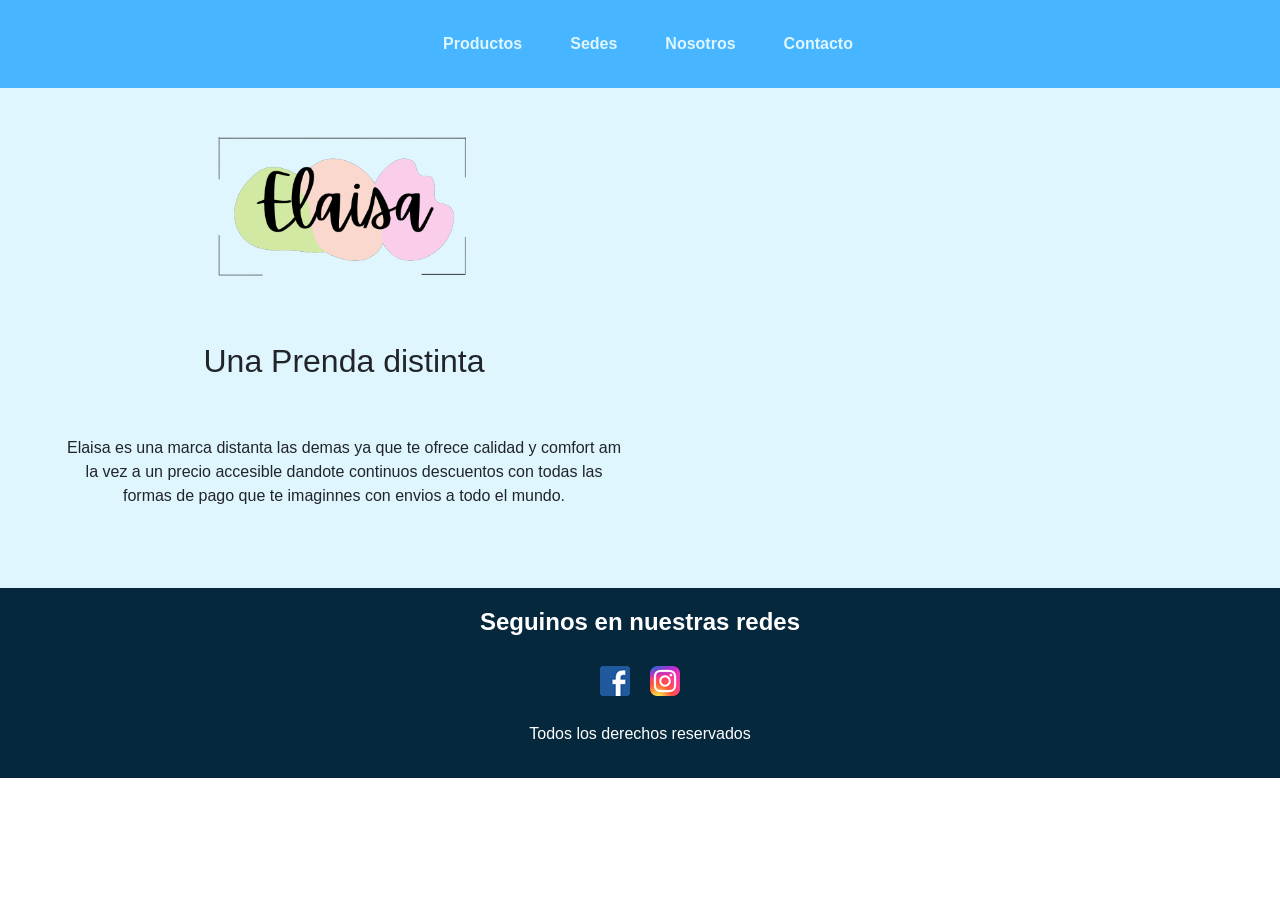
<file: index.html>
<!DOCTYPE html>
<html lang="en">

<head>
    <meta charset="UTF-8">
    <meta http-equiv="X-UA-Compatible" content="IE=edge">
    <meta name="viewport" content="width=device-width, initial-scale=1.0">
    <meta name="keywords" content="Elaisa, Inicio, tienda de ropa, ropa, prendas, remeras">
    <meta name="description"
        content="Elaisa es una marca distanta las demas ya que te ofrece calidad y comfort am la vez a un precio accesible">
    <!--css y BT-->
    <link href="https://cdn.jsdelivr.net/npm/bootstrap@5.2.1/dist/css/bootstrap.min.css" rel="stylesheet"
        integrity="sha384-iYQeCzEYFbKjA/T2uDLTpkwGzCiq6soy8tYaI1GyVh/UjpbCx/TYkiZhlZB6+fzT" crossorigin="anonymous">
    <link rel="stylesheet" href="css/style.css">
    <title>Pagina de Inicio</title>
</head>

<body>
    <div class="body">
        <header>
            <nav class="navbar navbar-expand-sm ">
                <div class="container-fluid">
                    <a class="navbar-brand" href="index.html"><img src="img/ELaisa-removebg-preview (2).png"
                            alt="Logo de la Marca Elaisa" class="d-md-none d-sm-inline"></a>
                    <button class="navbar-toggler" type="button" data-bs-toggle="collapse"
                        data-bs-target="#navbarSupportedContent" aria-controls="navbarSupportedContent"
                        aria-expanded="false" aria-label="Toggle navigation">
                    </button>
                    <div class="collapse navbar-collapse d-md-flex justify-content-md-center"
                        id="navbarSupportedContent">
                        <ul class="navbar-nav">
                            <li class="nav-item">
                                <a class="nav-link" id="a" href="pages/pro.html">Productos</a>
                            </li>
                            <li class="nav-item">
                                <a class="nav-link" id="a" href="pages/sed.html">Sedes</a>
                            </li>
                            <li class="nav-item">
                                <a class="nav-link" id="a" href="pages/nos.html">Nosotros</a>
                            </li>
                            <li class="nav-item">
                                <a class="nav-link" id="a" href="pages/contact.html">Contacto</a>
                            </li>
                        </ul>
                    </div>
                </div>
            </nav>
        </header>
        <main class="contenedorindex">
            <div class="contenedorindex__logo"><img src="img/ELaisa-removebg-preview (2).png"
                    alt="Imagen del logo de Elaisa"></div>
            <h2 class="contenedorindex__h2">Una Prenda distinta</h2>
            <p class="contenedorindex__p">Elaisa es una marca distanta las demas ya que te ofrece calidad y comfort am
                la vez a un precio accesible dandote continuos descuentos con todas las formas de pago que te imaginnes
                con envios a todo el mundo.</p>
            <p class="d-md-none d-sm-inline">Elaisa es una marca distanta las demas ya que te ofrece calidad y comfort
                am la vez a un precio accesible</p>
            <iframe width="560" height="315" src="https://www.youtube.com/embed/bvQcvnCLt0I"
                title="YouTube video player" frameborder="0"
                allow="accelerometer; autoplay; clipboard-write; encrypted-media; gyroscope; picture-in-picture"
                allowfullscreen class="contenedorindex__video"></iframe>
        </main>
        <footer class="footer">
            <p class="footer__subt">Seguinos en nuestras redes</p>
            <div>
                <a href="https://es-la.facebook.com" Target="_blank"><img src="img/logo-face.png"
                        alt="logo de facebook"></a>
                <a href="https://www.instagram.com" Target="_blank"><img src="img/logo-insta.png"
                        alt="logo de instagram"></a>
            </div>
            <p>Todos los derechos reservados</p>
        </footer>
    </div>
    <script src="https://cdn.jsdelivr.net/npm/bootstrap@5.2.1/dist/js/bootstrap.bundle.min.js"
        integrity="sha384-u1OknCvxWvY5kfmNBILK2hRnQC3Pr17a+RTT6rIHI7NnikvbZlHgTPOOmMi466C8"
        crossorigin="anonymous"></script>
</body>

</html>
</file>
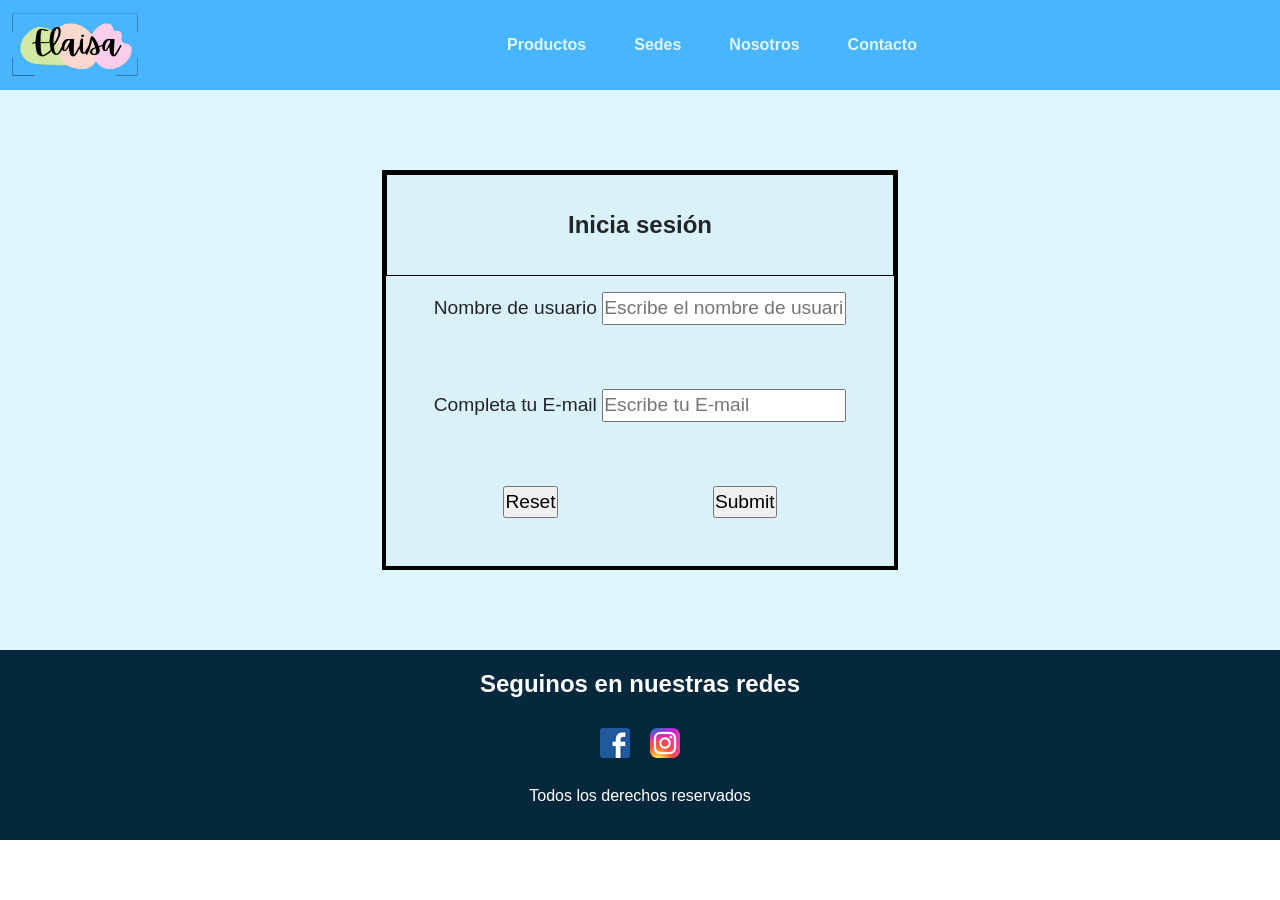
<file: Pages/contact.html>
<!DOCTYPE html>
<html lang="en">

<head>
    <meta charset="UTF-8">
    <meta http-equiv="X-UA-Compatible" content="IE=edge">
    <meta name="viewport" content="width=device-width, initial-scale=1.0">
    <meta name="keywords" content="Elaisa, tienda de ropa, ropa, prendas, remeras, contacto, inicia sesion">
    <meta name="description"
        content="Crea tu perfil para que puedas acceder a las ofertas y recibir todas la novedades">
    <!--css y BT-->
    <link href="https://cdn.jsdelivr.net/npm/bootstrap@5.2.1/dist/css/bootstrap.min.css" rel="stylesheet"
        integrity="sha384-iYQeCzEYFbKjA/T2uDLTpkwGzCiq6soy8tYaI1GyVh/UjpbCx/TYkiZhlZB6+fzT" crossorigin="anonymous">
    <link rel="stylesheet" href="../css/style.css">
    <title>Contacto</title>
</head>

<body>
    <div class="body">
        <header>
            <nav class="navbar navbar-expand-sm">
                <div class="container-fluid">
                    <a class="navbar-brand" href="../index.html"><img src="../img/ELaisa-removebg-preview (2).png"
                            alt="Logo de la Marca Elaisa"></a>
                    <button class="navbar-toggler" type="button" data-bs-toggle="collapse"
                        data-bs-target="#navbarSupportedContent" aria-controls="navbarSupportedContent"
                        aria-expanded="false" aria-label="Toggle navigation">
                    </button>
                    <div class="collapse navbar-collapse d-md-flex justify-content-md-center"
                        id="navbarSupportedContent">
                        <ul class="navbar-nav">
                            <li class="nav-item">
                                <a class="nav-link" id="a" href="pro.html">Productos</a>
                            </li>
                            <li class="nav-item">
                                <a class="nav-link" id="a" href="sed.html">Sedes</a>
                            </li>
                            <li class="nav-item">
                                <a class="nav-link" id="a" href="nos.html">Nosotros</a>
                            </li>
                            <li class="nav-item">
                                <a class="nav-link" id="a" href="contact.html">Contacto</a>
                            </li>
                        </ul>
                    </div>
                </div>
            </nav>
        </header>
        <main>
            <form action="" class="contacto__formulario">
                <fieldset class="contacto__formulario__caja">
                    <legend class="contacto__formulario__titulo"> Inicia sesión</legend>
                    <section class="contacto__formulario__nombre">
                        <label for="nombre">Nombre de usuario</label>
                        <input type="text" name="" id="nombre" placeholder="Escribe el nombre de usuario">
                    </section>
                    <section class="contacto__formulario__mail">
                        <label for="mail">Completa tu E-mail</label>
                        <input type="email" name="" id="mail" placeholder="Escribe tu E-mail">
                    </section>
                    <section class="contacto__formulario__botones">
                        <input class="reset" type="reset">
                        <input class="submit" type="submit">
                    </section>
                </fieldset>
            </form>
        </main>
        <footer class="footer">
            <p class="footer__subt">Seguinos en nuestras redes</p>
            <div>
                <a href="https://es-la.facebook.com" Target="_blank"><img src="../img/logo-face.png"
                        alt="logo de facebook"></a>
                <a href="https://www.instagram.com" Target="_blank"><img src="../img/logo-insta.png"
                        alt="logo de instagram"></a>
            </div>
            <p>Todos los derechos reservados</p>
        </footer>
    </div>
    <script src="https://cdn.jsdelivr.net/npm/bootstrap@5.2.1/dist/js/bootstrap.bundle.min.js"
        integrity="sha384-u1OknCvxWvY5kfmNBILK2hRnQC3Pr17a+RTT6rIHI7NnikvbZlHgTPOOmMi466C8"
        crossorigin="anonymous"></script>
</body>

</html>
</file>
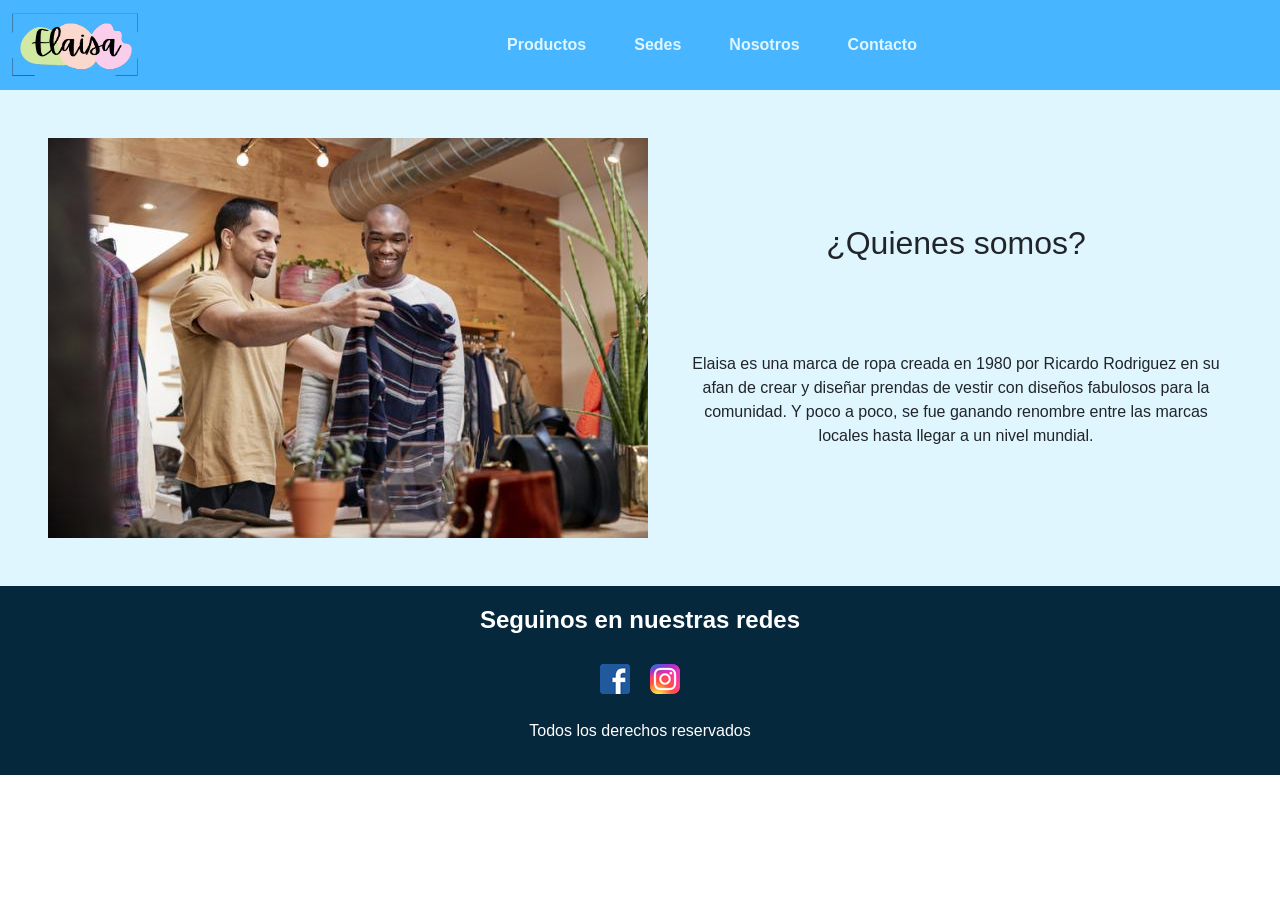
<file: Pages/nos.html>
<!DOCTYPE html>
<html lang="en">

<head>
    <meta charset="UTF-8">
    <meta http-equiv="X-UA-Compatible" content="IE=edge">
    <meta name="viewport" content="width=device-width, initial-scale=1.0">
    <meta name="keywords" content="Elaisa, Inicio, tienda de ropa, ropa, prendas, remeras, nosotros, info, creacion">
    <meta name="description"
        content="Elaisa es una marca de ropa creada en 1980 por Ricardo Rodriguez en su afan de crear y diseñar">
    <!--css y BT-->
    <link href="https://cdn.jsdelivr.net/npm/bootstrap@5.2.1/dist/css/bootstrap.min.css" rel="stylesheet"
        integrity="sha384-iYQeCzEYFbKjA/T2uDLTpkwGzCiq6soy8tYaI1GyVh/UjpbCx/TYkiZhlZB6+fzT" crossorigin="anonymous">
    <link rel="stylesheet" href="../css/style.css">

    <title>Nosotros</title>

</head>

<body>
    <div class="body">
        <header>
            <header>
                <nav class="navbar navbar-expand-sm ">
                    <div class="container-fluid">
                        <a class="navbar-brand" href="../index.html"><img src="../img/ELaisa-removebg-preview (2).png"
                                alt="Logo de la Marca Elaisa"></a>
                        <button class="navbar-toggler" type="button" data-bs-toggle="collapse"
                            data-bs-target="#navbarSupportedContent" aria-controls="navbarSupportedContent"
                            aria-expanded="false" aria-label="Toggle navigation">
                        </button>
                        <div class="collapse navbar-collapse d-md-flex justify-content-md-center"
                            id="navbarSupportedContent">
                            <ul class="navbar-nav">
                                <li class="nav-item">
                                    <a class="nav-link" id="a" href="pro.html">Productos</a>
                                </li>
                                <li class="nav-item">
                                    <a class="nav-link" id="a" href="sed.html">Sedes</a>
                                </li>
                                <li class="nav-item">
                                    <a class="nav-link" id="a" href="nos.html">Nosotros</a>
                                </li>
                                <li class="nav-item">
                                    <a class="nav-link" id="a" href="contact.html">Contacto</a>
                                </li>
                            </ul>
                        </div>
                    </div>
                </nav>
            </header>
            <main class="contenedornos">
                <div class="contenedornos__div">
                    <h1 class="contenedornos__div__h1">¿Quienes somos?</h1>
                    <p class="contenedornos__div__p1">Elaisa es una marca de ropa creada en 1980 por Ricardo Rodriguez
                        en su afan de crear y diseñar prendas de vestir con diseños fabulosos para la comunidad. Y poco
                        a poco, se fue ganando renombre entre las marcas locales hasta llegar a un nivel mundial.
                    </p>
                </div>
                <p class="contenedornos__p2 d-md-none d-sm-inline">LElaisa es una marca de ropa creada en 1980 por
                    Ricardo Rodriguez en su afan de crear y diseñar</p>
                <img src="../img/nombres_para_tiendas_de_ropa_en_ingles_50891_5_600.jpg" alt="La buena atención"
                    class="contenedornos__img">
            </main>
            <footer class=" footer">
                <p class="footer__subt">Seguinos en nuestras redes</p>
                <div>
                    <a href="https://es-la.facebook.com" Target="_blank"><img src="../img/logo-face.png"
                            alt="logo de facebook"></a>
                    <a href="https://www.instagram.com" Target="_blank"><img src="../img/logo-insta.png"
                            alt="logo de instagram"></a>
                </div>
                <p>Todos los derechos reservados</p>
            </footer>
    </div>

    <script src="https://cdn.jsdelivr.net/npm/bootstrap@5.2.1/dist/js/bootstrap.bundle.min.js"
        integrity="sha384-u1OknCvxWvY5kfmNBILK2hRnQC3Pr17a+RTT6rIHI7NnikvbZlHgTPOOmMi466C8"
        crossorigin="anonymous"></script>
</body>

</html>
</file>
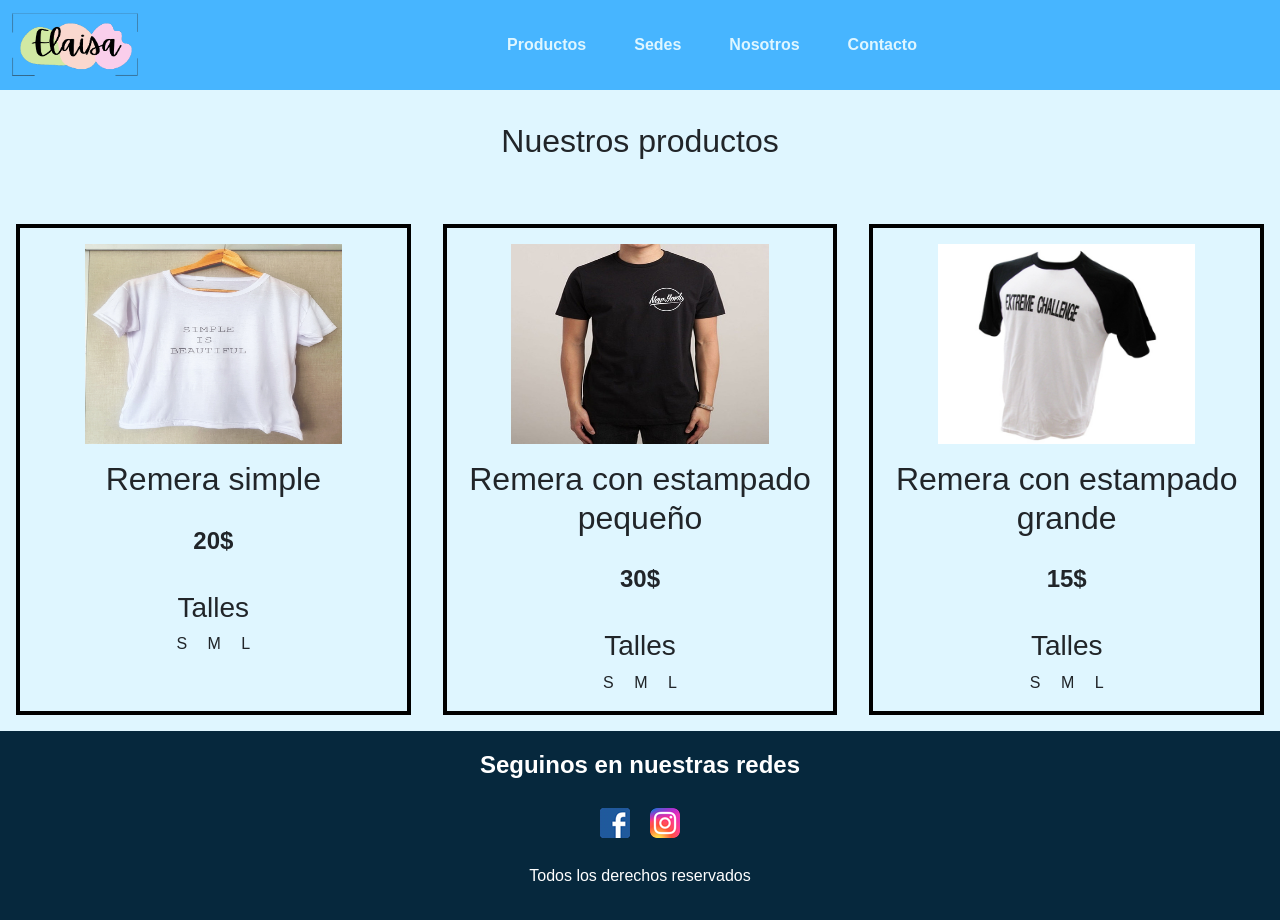
<file: Pages/pro.html>
<!DOCTYPE html>
<html lang="en">

<head>
    <meta charset="UTF-8">
    <meta http-equiv="X-UA-Compatible" content="IE=edge">
    <meta name="viewport" content="width=device-width, initial-scale=1.0">
    <meta name="keywords"
        content="Elaisa, Inicio, tienda de ropa, ropa, prendas, remeras, Remera Simple, Remera con estampado pequeño, Remera con estampado grande, remera, talles, precios">
    <meta name="description"
        content="Nuestra variedad de productos va cambiando de temporada a temporada asi que apurate para aprovecharlo">
    <!--css y BT-->
    <link href="https://cdn.jsdelivr.net/npm/bootstrap@5.2.1/dist/css/bootstrap.min.css" rel="stylesheet"
        integrity="sha384-iYQeCzEYFbKjA/T2uDLTpkwGzCiq6soy8tYaI1GyVh/UjpbCx/TYkiZhlZB6+fzT" crossorigin="anonymous">
    <link rel="stylesheet" href="../css/style.css">

    <title>Productos</title>
</head>

<body>
    <div class="body">
        <header>
            <nav class="navbar navbar-expand-sm ">
                <div class="container-fluid">
                    <a class="navbar-brand" href="../index.html"><img src="../img/ELaisa-removebg-preview (2).png"
                            alt="Logo de la Marca Elaisa"></a>
                    <button class="navbar-toggler" type="button" data-bs-toggle="collapse"
                        data-bs-target="#navbarSupportedContent" aria-controls="navbarSupportedContent"
                        aria-expanded="false" aria-label="Toggle navigation">
                    </button>
                    <div class="collapse navbar-collapse d-md-flex justify-content-md-center"
                        id="navbarSupportedContent">
                        <ul class="navbar-nav">
                            <li class="nav-item">
                                <a class="nav-link" id="a" href="pro.html">Productos</a>
                            </li>
                            <li class="nav-item">
                                <a class="nav-link" id="a" href="sed.html">Sedes</a>
                            </li>
                            <li class="nav-item">
                                <a class="nav-link" id="a" href="nos.html">Nosotros</a>
                            </li>
                            <li class="nav-item">
                                <a class="nav-link" id="a" href="contact.html">Contacto</a>
                            </li>
                        </ul>
                    </div>
                </div>
            </nav>
        </header>
        <main>
            <h1>Nuestros productos</h1>
            <section class="contenedorpro">
                <div class="contenedorpro__hijo">
                    <img src="../img/20201005_102315-011-d3f2f4f3fdb63064dd16019077095110-1024-1024.png"
                        alt="foto de remera simple">
                    <h2>Remera simple</h2>
                    <p>20$</p>
                    <h3>Talles</h3>
                    <span>S</span>
                    <span>M</span>
                    <span>L</span>
                </div>
                <div class="contenedorpro__hijo">
                    <img src="../img/D_NQ_NP_799976-MLU45233593360_032021-O.png"
                        alt="foto de remera con estampado pequeño">
                    <h2>Remera con estampado pequeño</h2>
                    <p>30$</p>
                    <h3>Talles</h3>
                    <span>S</span>
                    <span>M</span>
                    <span>L</span>
                </div>
                <div class="contenedorpro__hijo">
                    <img src="../img/TX04.png" alt="foto de remera con estampado grande">
                    <h2>Remera con estampado grande</h2>
                    <p>15$</p>
                    <h3>Talles</h3>
                    <span>S</span>
                    <span>M</span>
                    <span>L</span>
                </div>
            </section>
        </main>
        <footer class="footer">
            <p class="footer__subt">Seguinos en nuestras redes</p>
            <div>
                <a href="https://es-la.facebook.com" Target="_blank"><img src="../img/logo-face.png"
                        alt="logo de facebook"></a>
                <a href="https://www.instagram.com" Target="_blank"><img src="../img/logo-insta.png"
                        alt="logo de instagram"></a>
            </div>
            <p>Todos los derechos reservados</p>
        </footer>
    </div>
    <script src="https://cdn.jsdelivr.net/npm/bootstrap@5.2.1/dist/js/bootstrap.bundle.min.js"
        integrity="sha384-u1OknCvxWvY5kfmNBILK2hRnQC3Pr17a+RTT6rIHI7NnikvbZlHgTPOOmMi466C8"
        crossorigin="anonymous"></script>
</body>

</html>
</file>
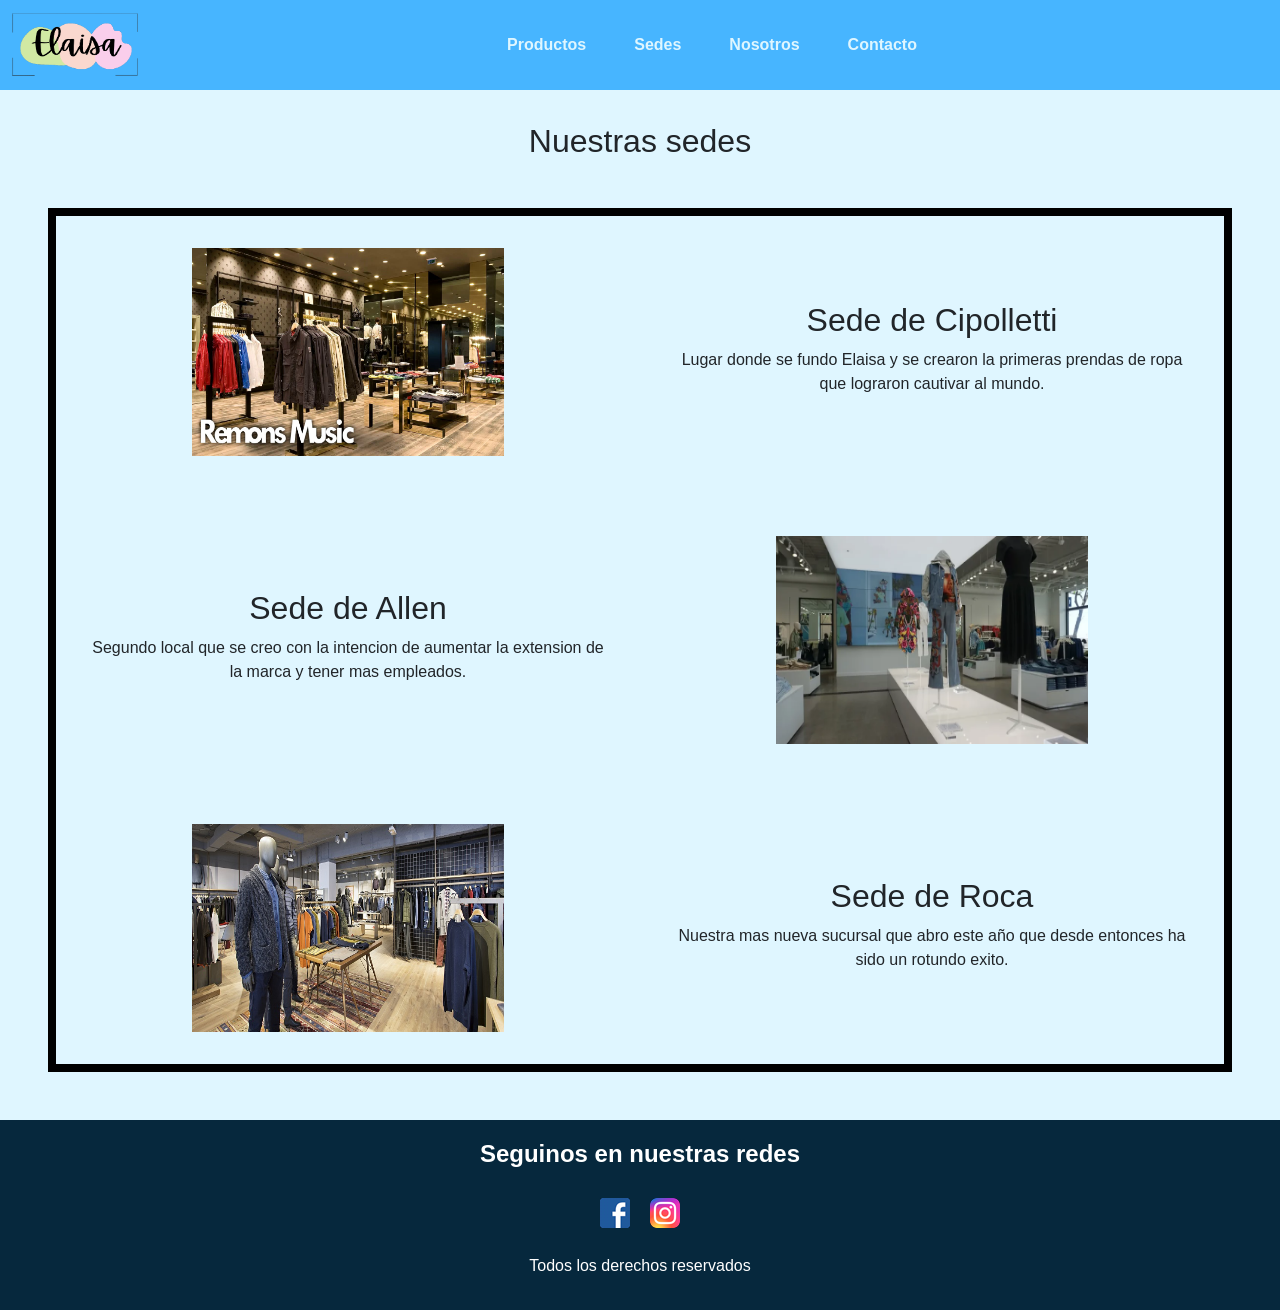
<file: Pages/sed.html>
<!DOCTYPE html>
<html lang="en">

<head>
    <meta charset="UTF-8">
    <meta http-equiv="X-UA-Compatible" content="IE=edge">
    <meta name="viewport" content="width=device-width, initial-scale=1.0">
    <meta name="keywords" content="Elaisa, Inicio, tienda de ropa, ropa, prendas, remeras, nosotros, info, creacion">
    <meta name="description"
        content="Elaisa es una marca que siepre busca estar cerca de vos con los mismos precios en todos lados">
    <!--css y BT-->
    <link href="https://cdn.jsdelivr.net/npm/bootstrap@5.2.1/dist/css/bootstrap.min.css" rel="stylesheet"
        integrity="sha384-iYQeCzEYFbKjA/T2uDLTpkwGzCiq6soy8tYaI1GyVh/UjpbCx/TYkiZhlZB6+fzT" crossorigin="anonymous">
    <link rel="stylesheet" href="../css/style.css">

    <title>Sedes</title>
</head>

<body>
    <div class="body">
        <header>
            <nav class="navbar navbar-expand-sm ">
                <div class="container-fluid">
                    <a class="navbar-brand" href="../index.html"><img src="../img/ELaisa-removebg-preview (2).png"
                            alt="Logo de la Marca Elaisa"></a>
                    <button class="navbar-toggler" type="button" data-bs-toggle="collapse"
                        data-bs-target="#navbarSupportedContent" aria-controls="navbarSupportedContent"
                        aria-expanded="false" aria-label="Toggle navigation">
                    </button>
                    <div class="collapse navbar-collapse d-md-flex justify-content-md-center"
                        id="navbarSupportedContent">
                        <ul class="navbar-nav">
                            <li class="nav-item">
                                <a class="nav-link" id="a" href="pro.html">Productos</a>
                            </li>
                            <li class="nav-item">
                                <a class="nav-link" id="a" href="sed.html">Sedes</a>
                            </li>
                            <li class="nav-item">
                                <a class="nav-link" id="a" href="nos.html">Nosotros</a>
                            </li>
                            <li class="nav-item">
                                <a class="nav-link" id="a" href="contact.html">Contacto</a>
                            </li>
                        </ul>
                    </div>
                </div>
            </nav>
        </header>

        <main>
            <!-- media querie vista desktop -->
            <h1>Nuestras sedes</h1>
            <section class="contenedorsed">

                <div class="contenedorsed__hijo1">
                    <img src="../img/maxresdefault.jpg" alt="sede de Cipolletti">
                </div>
                <div class="contenedorsed__hijo2">
                    <h2>Sede de Cipolletti</h2>
                    <p>
                        Lugar donde se fundo Elaisa y se crearon la primeras prendas de ropa que lograron cautivar al
                        mundo.
                    </p>
                </div>
                <div class="contenedorsed__hijo3">
                    <img src="../img/Gap-tiendas-825x464 (1).jpg" alt="sede de Allen">
                </div>
                <div class="contenedorsed__hijo4">
                    <h2>Sede de Allen</h2>
                    <p>
                        Segundo local que se creo con la intencion de aumentar la extension de la marca y tener mas
                        empleados.
                    </p>
                </div>
                <div class="contenedorsed__hijo5">
                    <img src="../img/Esprit sede interior 728.jpg" alt="sede de Roca">
                </div>
                <div class="contenedorsed__hijo6">
                    <h2>Sede de Roca</h2>
                    <p>
                        Nuestra mas nueva sucursal que abro este año que desde entonces ha sido un rotundo exito.
                    </p>
                </div>
            </section>
            <!-- vista mobile -->
            <section id="carouselExampleCaptions" class="carousel slide carrusel" data-bs-ride="false">
                <div class="carousel-inner">
                    <div class="carousel-item active">
                        <img src="../img/Esprit sede interior 728.jpg" class="d-block w-100" alt="sede de roca">
                        <h2>Sede de Roca</h2>
                    </div>
                    <div class="carousel-item">
                        <img src="../img/Gap-tiendas-825x464 (1).jpg" class="d-block w-100" alt="sede de Allen">
                        <h2>Sede de Allen</h2>
                    </div>
                    <div class="carousel-item">
                        <img src="../img/maxresdefault.jpg" class="d-block w-100" alt="sede de Cipolletti">
                        <h2>Sede de Cipolletti</h2>
                    </div>
                </div>
                <button class="carousel-control-prev" type="button" data-bs-target="#carouselExampleCaptions"
                    data-bs-slide="prev">
                    <span class="carousel-control-prev-icon" aria-hidden="true"></span>
                </button>
                <button class="carousel-control-next" type="button" data-bs-target="#carouselExampleCaptions"
                    data-bs-slide="next">
                    <span class="carousel-control-next-icon" aria-hidden="true"></span>
                </button>
            </section>
            <p class="d-sm-flex d-md-none text-center" id="p">Elaisa es una marca que siepre busca estar cerca de vos
                con los mismos precios en todos lados</p>
        </main>
        <footer class="footer">
            <p class="footer__subt">Seguinos en nuestras redes</p>
            <div>
                <a href="https://es-la.facebook.com" Target="_blank"><img src="../img/logo-face.png"
                        alt="logo de facebook"></a>
                <a href="https://www.instagram.com" Target="_blank"><img src="../img/logo-insta.png"
                        alt="logo de instagram"></a>
            </div>
            <p>Todos los derechos reservados</p>
        </footer>
    </div>
    <script src="https://cdn.jsdelivr.net/npm/bootstrap@5.2.1/dist/js/bootstrap.bundle.min.js"
        integrity="sha384-u1OknCvxWvY5kfmNBILK2hRnQC3Pr17a+RTT6rIHI7NnikvbZlHgTPOOmMi466C8"
        crossorigin="anonymous"></script>
</body>

</html>
</file>
<file: css/style.css>
@media screen and (min-width: 600px) {
  .contenedorsed, .contenedorindex {
    display: grid;
    margin: 3rem;
    row-gap: 1rem;
    grid-template-columns: 1fr 1fr;
    align-items: center;
    text-align: center;
    justify-content: center; } }

/*reset*/
* {
  padding: 0rem;
  margin: 0rem;
  box-sizing: border-box; }

/* estilo del body */
.body {
  background-color: #dff6ff;
  font-family: Futura, sans-serif; }

/*estilo de contact*/
.contacto__formulario {
  display: flex;
  justify-content: center;
  padding: 0rem;
  margin: 5rem 1rem; }
  .contacto__formulario .contacto__formulario__caja {
    background-color: white;
    border: 4px solid black;
    background-color: #daf1fa; }
    .contacto__formulario .contacto__formulario__caja .contacto__formulario__titulo {
      border: 1px solid black;
      font-weight: bold;
      background-color: #daf1fa;
      font-size: 1.5rem;
      padding: 2rem;
      margin: 0rem;
      text-align: center; }
    .contacto__formulario .contacto__formulario__caja section {
      padding: 1rem;
      margin: 2rem;
      gap: 1rem;
      font-size: larger; }
    .contacto__formulario .contacto__formulario__caja .contacto__formulario__botones {
      display: flex;
      justify-content: space-around; }

@media screen and (min-width: 600px) {
  .contenedorsed, .contenedorindex {
    display: grid;
    margin: 3rem;
    row-gap: 1rem;
    grid-template-columns: 1fr 1fr;
    align-items: center;
    text-align: center;
    justify-content: center; } }

/* estilo de productos */
.contenedorpro {
  display: flex;
  flex-flow: column wrap; }

.contenedorpro__hijo {
  padding: 1rem 0rem;
  margin: 0rem 1rem;
  width: auto;
  text-align: center;
  border: 0.3rem solid black;
  overflow: auto;
  transition: 1s;
  margin-top: 2rem; }
  .contenedorpro__hijo h2 {
    padding: 1rem; }
  .contenedorpro__hijo p {
    font-weight: bold;
    font-size: 1.5rem;
    padding-bottom: 1rem; }
  .contenedorpro__hijo:hover {
    transform: scale(1.08); }
  .contenedorpro__hijo img {
    width: 66.6%;
    height: 12.5rem; }
  .contenedorpro__hijo span {
    padding: 0.5rem; }

@media screen and (min-width: 600px) {
  .contenedorsed, .contenedorindex {
    display: grid;
    margin: 3rem;
    row-gap: 1rem;
    grid-template-columns: 1fr 1fr;
    align-items: center;
    text-align: center;
    justify-content: center; } }

/* estilos del nav */
.body header nav {
  background-color: #47b5ff;
  text-align: center; }
  .body header nav ul li {
    font-weight: bold;
    padding: 1rem;
    transition: 1s; }
    .body header nav ul li:hover {
      text-decoration: underline;
      transform: scale(1.2); }
    .body header nav ul li #a {
      color: #dff6ff; }
  .body header nav div a img {
    width: 8rem;
    height: 4rem; }

/* estilo del footer */
.footer {
  display: flex;
  flex-wrap: nowrap;
  flex-direction: column;
  align-items: center;
  background-color: #06283d;
  padding: 1rem;
  margin-top: 1rem;
  color: white;
  gap: 0.6rem; }
  .footer .footer__subt {
    font-size: 1.5rem;
    font-weight: bold; }
  .footer div {
    margin-bottom: 1rem; }
    .footer div a {
      margin: 0.5rem; }

/* estilos del h1 */
.body main h1 {
  font-size: 2rem;
  text-align: center;
  margin: 2rem; }

/* estilos de sedes */
.contenedorsed {
  display: none; }

section div div {
  display: inline;
  text-align: center; }
  section div div img {
    width: 60%;
    height: 13rem; }

#p {
  margin: 0.5rem; }

/*estilos del index*/
.contenedorindex__logo {
  display: none; }

.contenedorindex {
  display: flex;
  flex-direction: column;
  align-items: center; }
  .contenedorindex .contenedorindex__video {
    width: 100%;
    height: 20rem;
    padding: 1rem; }
  .contenedorindex .contenedorindex__p {
    display: none; }
  .contenedorindex .contenedorindex__h2 {
    font-size: 2rem;
    margin-top: 2rem; }
  .contenedorindex p {
    text-align: center;
    padding: 1rem; }

@media screen and (min-width: 600px) {
  .contenedorsed, .contenedorindex {
    display: grid;
    margin: 3rem;
    row-gap: 1rem;
    grid-template-columns: 1fr 1fr;
    align-items: center;
    text-align: center;
    justify-content: center; } }

/*estilos de nos*/
.contenedornos {
  display: flex;
  flex-direction: column;
  justify-content: center; }
  .contenedornos .contenedornos__p2 {
    padding: 1rem;
    text-align: center; }
  .contenedornos .contenedornos__img {
    padding: 1rem; }
  .contenedornos .contenedornos__div__h1 {
    font-size: 2rem;
    padding: 1rem; }
  .contenedornos .contenedornos__div__p1 {
    display: none; }

@media screen and (min-width: 600px) {
  .contenedorsed, .contenedorindex {
    display: grid;
    margin: 3rem;
    row-gap: 1rem;
    grid-template-columns: 1fr 1fr;
    align-items: center;
    text-align: center;
    justify-content: center; } }

/* estilos de la mediaquerie */
@media screen and (min-width: 600px) {
  /* estilos de sed de mediquerie*/
  .carrusel {
    display: none; }
  .contenedorsed {
    border: 0.5rem solid black;
    grid-template-areas: "hijo1 hijo2" "hijo4 hijo3" "hijo5 hijo6"; }
    .contenedorsed div img {
      width: 60%;
      height: 13rem; }
  .contenedorsed__hijo1 {
    grid-area: hijo1;
    padding: 2rem;
    align-self: center; }
  .contenedorsed__hijo2 {
    grid-area: hijo2;
    padding: 2rem; }
    .contenedorsed__hijo2 h2 {
      font-size: xx-large;
      margin: 0.5rem; }
  .contenedorsed__hijo3 {
    grid-area: hijo3;
    padding: 2rem; }
  .contenedorsed__hijo4 {
    grid-area: hijo4;
    padding: 2rem; }
    .contenedorsed__hijo4 h2 {
      font-size: xx-large;
      margin: 0.5rem; }
  .contenedorsed__hijo5 {
    grid-area: hijo5;
    padding: 2rem; }
  .contenedorsed__hijo6 {
    grid-area: hijo6;
    padding: 2rem; }
    .contenedorsed__hijo6 h2 {
      font-size: xx-large;
      margin: 0.5rem; }
  /* estilos de Productos de mediaquerie*/
  .contenedorpro {
    justify-content: center;
    flex-flow: row nowrap; }
  .contenedorpro__hijo {
    width: 33.3%; }
  /* estilos del h1 */
  body main h1 {
    font-size: 3rem; }
  /*estilos del nav*/
  #a {
    font-size: 1rem; }
  /*estilos de index*/
  .contenedorindex {
    grid-template-areas: "logo video" "h2 video" "p video"; }
    .contenedorindex .contenedorindex__logo {
      grid-area: logo;
      display: inline;
      padding: 0rem 1rem; }
      .contenedorindex .contenedorindex__logo img {
        width: 45%;
        height: 90%; }
    .contenedorindex .contenedorindex__video {
      grid-area: video;
      width: 100%;
      height: 100%; }
    .contenedorindex .contenedorindex__h2 {
      grid-area: h2;
      padding: 1rem; }
    .contenedorindex .contenedorindex__p {
      grid-area: p;
      padding: 1rem;
      display: inline; }
  /*estilos de nos*/
  .contenedornos {
    flex-direction: row-reverse;
    margin: 2rem; }
    .contenedornos .contenedornos__div {
      padding: 1rem;
      text-align: center;
      display: flex;
      flex-wrap: wrap;
      justify-content: space-evenly;
      margin-bottom: 2rem; }
    .contenedornos .contenedornos__div__h1 {
      padding-top: 3.4rem; }
    .contenedornos .contenedornos__div__p1 {
      display: inline; } }
</file>
